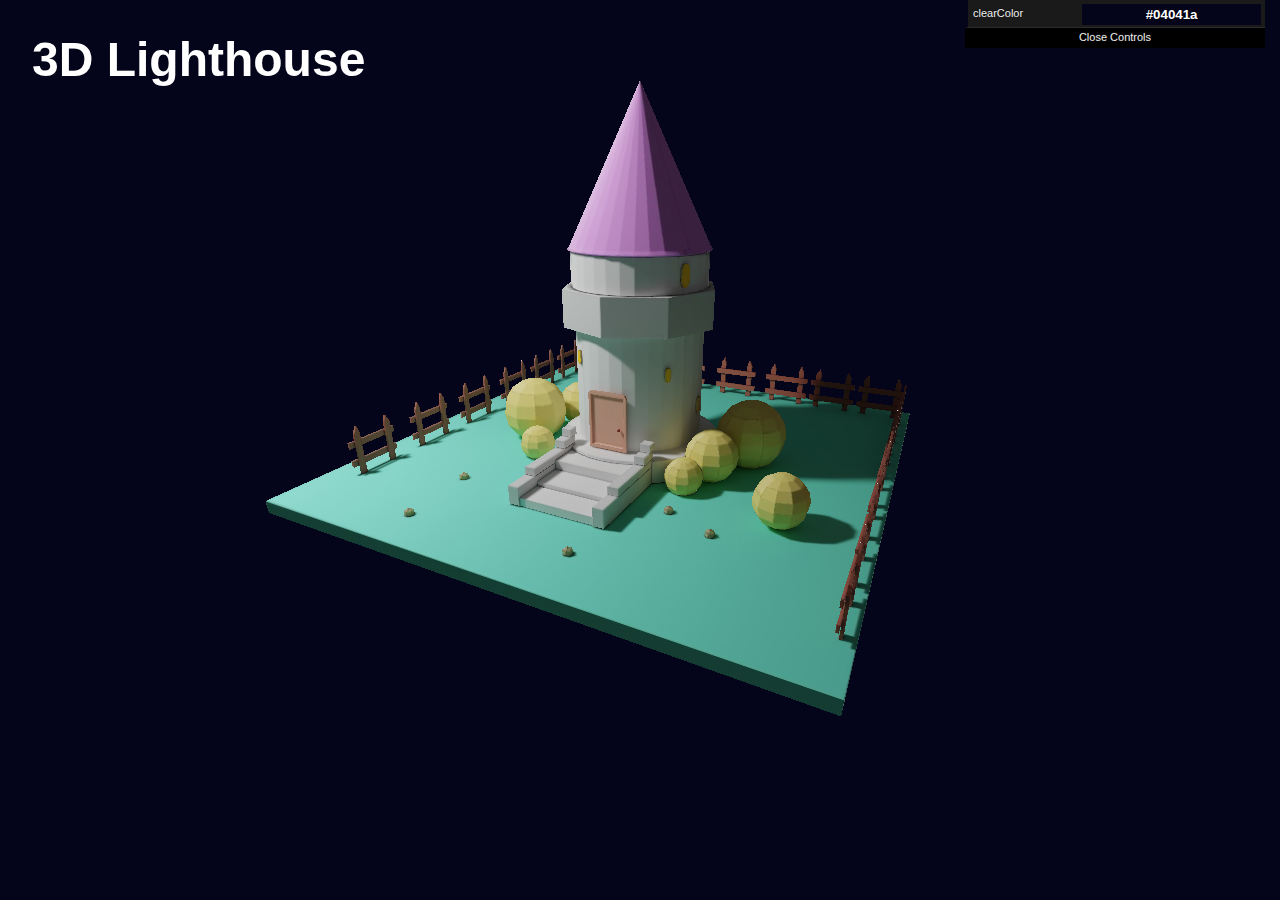
<file: App/index.html>
<!doctype html><html lang="en"><head><meta charset="UTF-8"><meta name="viewport" content="width=device-width,initial-scale=1"><title>3D Lighthouse</title><script defer="defer" src="bundle.298e26ab934530eb1f3b.js"></script><link href="main.css" rel="stylesheet"></head><body><canvas class="webgl"></canvas><h1>3D Lighthouse</h1></body></html>
</file>
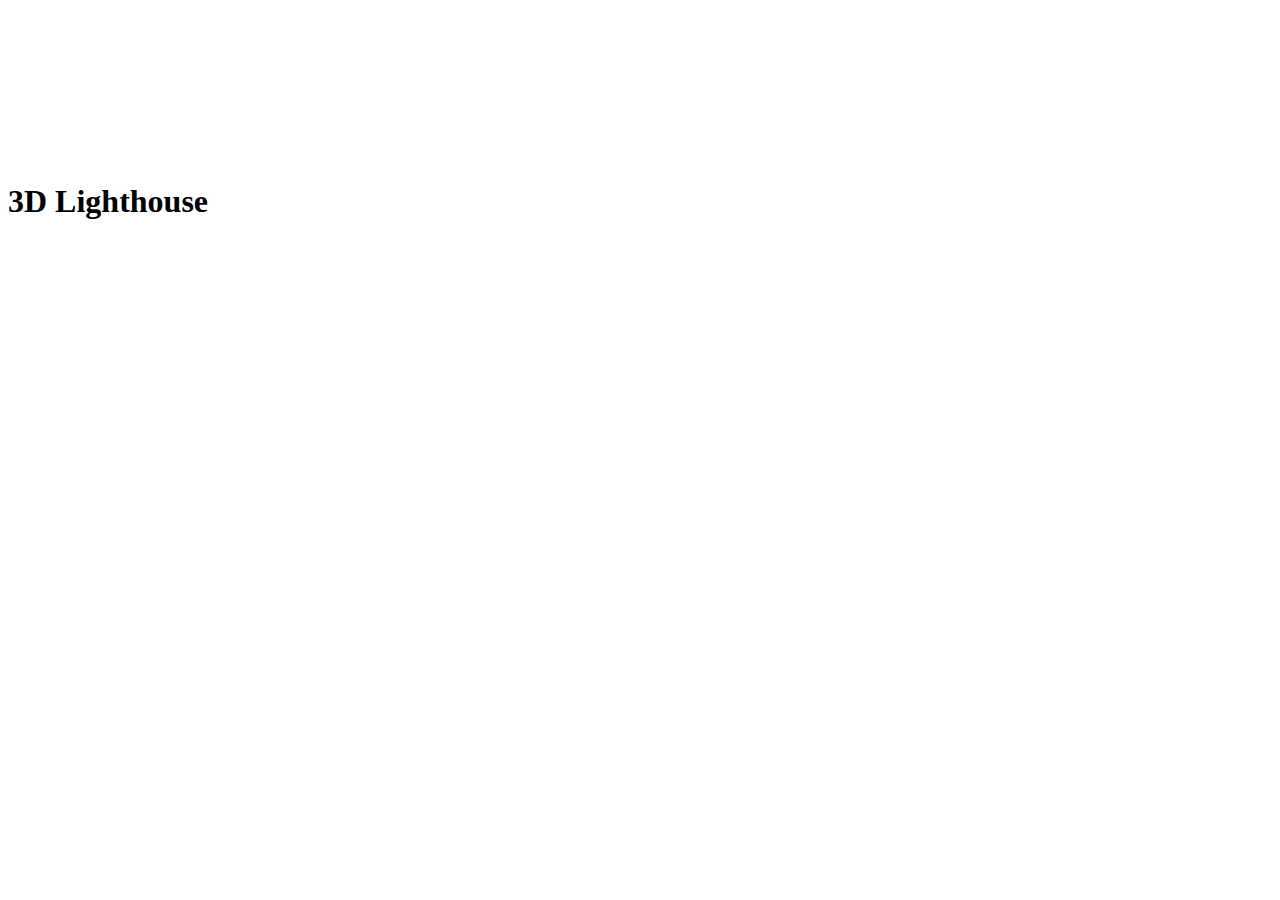
<file: src/index.html>
<!DOCTYPE html>
<html lang="en">
<head>
    <meta charset="UTF-8">
    <meta name="viewport" content="width=device-width, initial-scale=1.0">
    <title>3D Lighthouse</title>
</head>
<body>
    <canvas class="webgl"></canvas>
    <h1>3D Lighthouse</h1>
</body>
</html>
</file>
<file: App/main.css>
*
{
    margin: 0;
    padding: 0;
}

html,
body
{
    height: 100vh;
    font-family: 'Poppins';
}

.webgl
{
    position: fixed;
    top: 0;
    left: 0;
    outline: none;
}

h1 {
    position: absolute;
    z-index: 100;
    color: white;
    padding: 2rem;
    font-size: 3rem;
    user-select: none;
    font-family: 'Gill Sans', 'Gill Sans MT', Calibri, 'Trebuchet MS', sans-serif;
}

/*# sourceMappingURL=main.css.map*/
</file>
